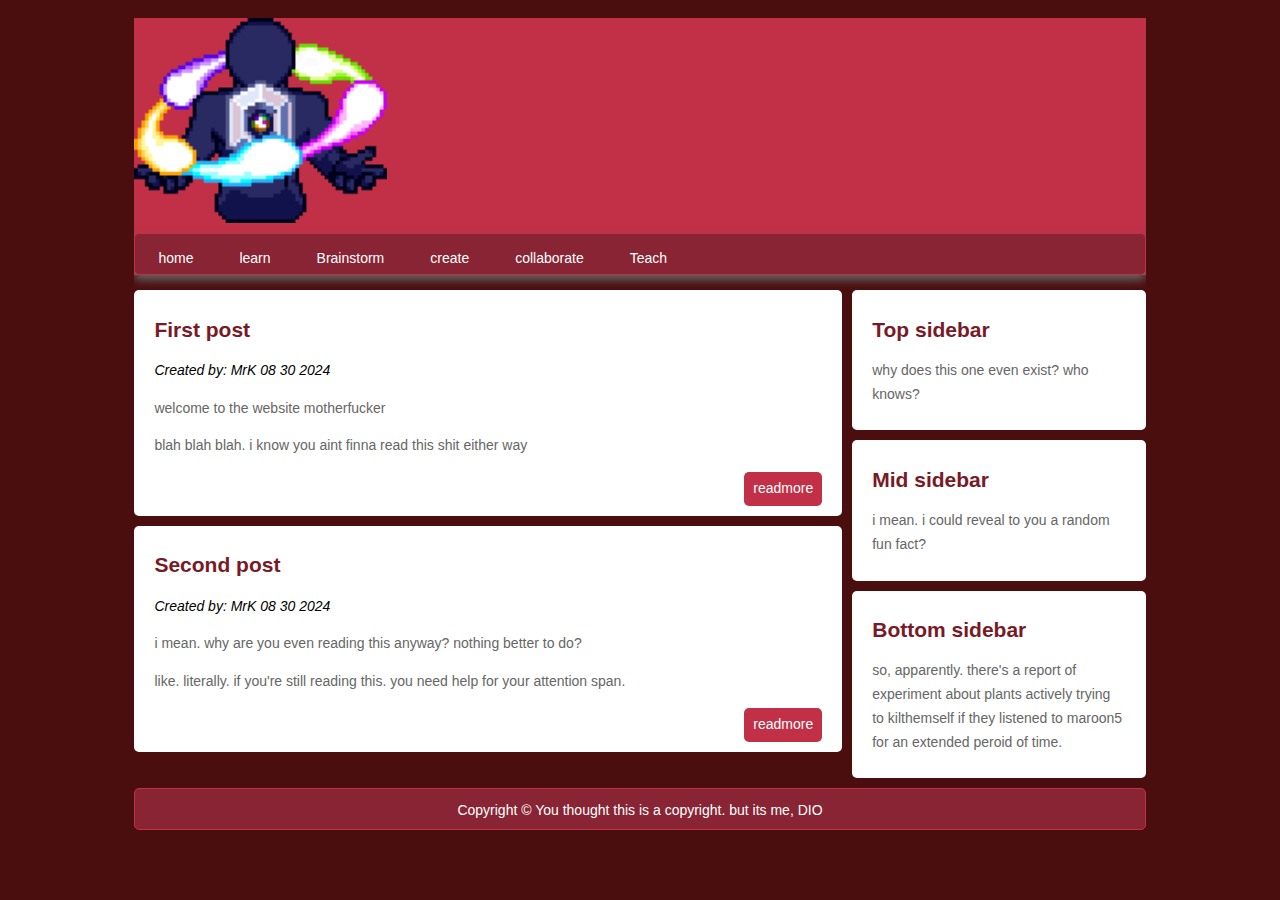
<file: index.html>
<!DOCTYPE html>
<html lang="en">
<head>
    <meta charset="UTF-8">
    <meta name="viewport" content="width=device-width, initial-scale=1.0">
    <meta http-equiv="X-UA_Compatible" content="IE=edge">
    <link rel="stylesheet" href="index.css" type="text/css">
    <meta name="viewport" content="width=device-width">
    <title>responsive</title>
</head>
<body>
    <div id="output_width"></div>
    <div id="container">
        <header class="main_header">
            <img id="logo" src="img/Soul_of_Eternity.gif" alt="XDDDDDDDDD">
            <nav class="main_nav">
                <ul>
                    <li><a class="active" href="#">home</a></li>
                    <li><a href="#">learn</a></li>
                    <li><a href="#">Brainstorm</a></li>
                    <li><a href="#">create</a></li>
                    <li><a href="#">collaborate</a></li>
                    <li><a href="#">Teach</a></li>
                </ul>
            </nav>
        </header>
        <div id="main">
        <div id="content">
        <article class="art1">
            <header class="art_header">
                <h2 class="title"><a href="#">First post</a></h2>
                <span>Created by: MrK 08 30 2024</span>
            </header>
            <p>welcome to the website motherfucker</p>
            <p>blah blah blah. i know you aint finna read this shit either way</p>
            <a href="#" class="readmore">readmore</a>
        </article>
        <article class="art2">
            <header class="art_header">
                <h2 class="title"><a href="#">Second post</a></h2>
                <span>Created by: MrK 08 30 2024</span>
            </header>
            <p>i mean. why are you even reading this anyway? nothing better to do?</p>
            <p>like. literally. if you're still reading this. you need help for your attention span.</p>
            <a href="#" class="readmore">readmore</a>
        </article>
        </div>
        </div>
        <aside id="sidebar">
    <div class="block">
        <h2>Top sidebar</h2>
        <p>why does this one even exist? who knows?</p>
    </div>
    <div class="block">
        <h2>Mid sidebar</h2>
        <p>i mean. i could reveal to you a random fun fact?</p>
    </div>
    <div class="block">
        <h2>Bottom sidebar</h2>
        <p>so, apparently. there's a report of experiment about plants actively trying to kilthemself if they listened to maroon5 for an extended peroid of time.</p>
    </div>
        </aside>
        <div class="clr"></div>
        <footer>
        <p>Copyright &copy; You thought this is a copyright. but its me, DIO</p>
        </footer>
    </div>
</body>
</html>
</file>
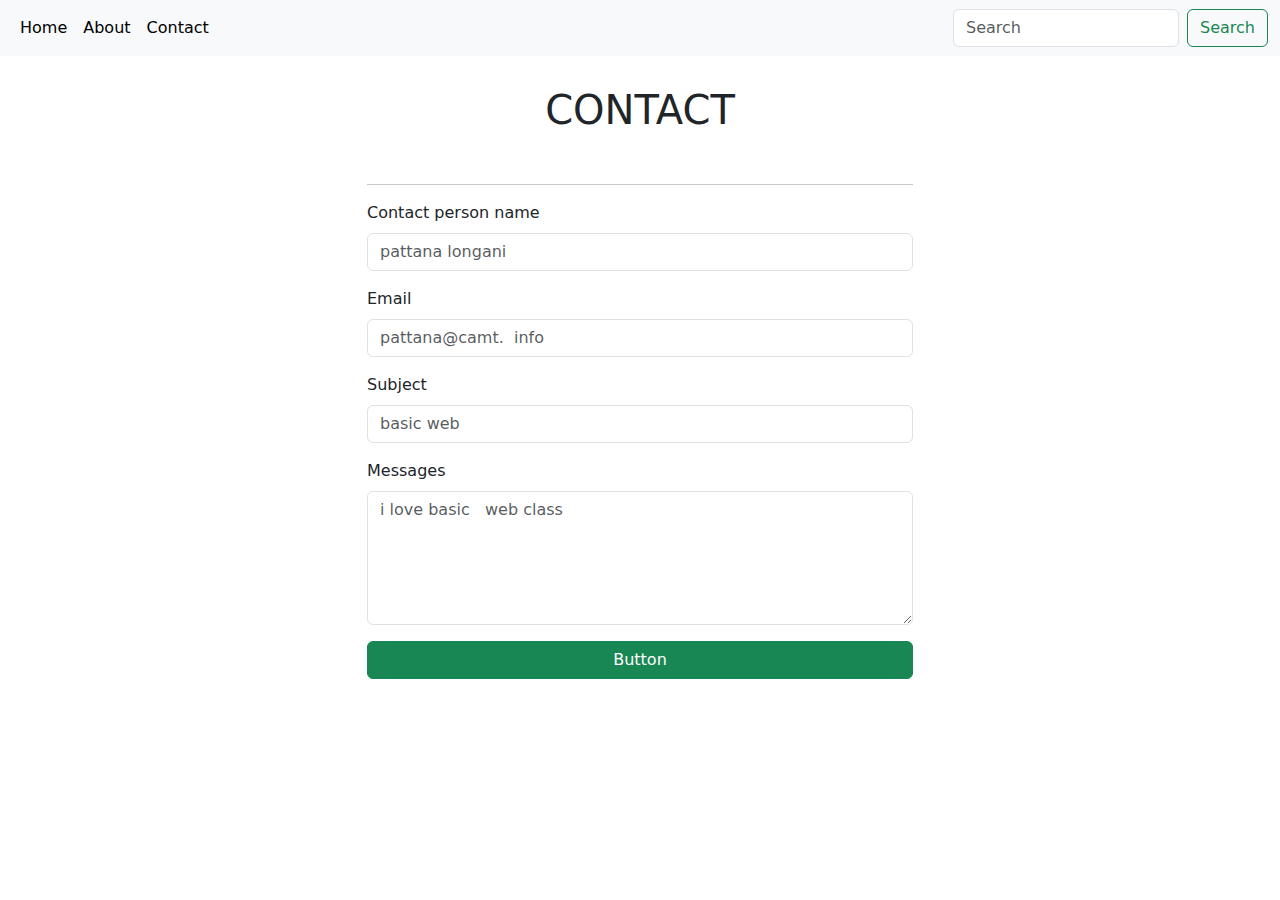
<file: bootstrap/contact.html>
<!DOCTYPE html>
<html lang="en">
<head>
    <meta charset="UTF-8">
    <meta name="viewport" content="width=device-width, initial-scale=1.0">
    <title>Document</title>
    <link
    href="https://cdn.jsdelivr.net/npm/bootstrap@5.3.3/dist/css/bootstrap.min.css"
    rel="stylesheet"
    integrity="sha384-QWTKZyjpPEjISv5WaRU9OFeRpok6YctnYmDr5pNlyT2bRjXh0JMhjY6hW+ALEwIH"
    crossorigin="anonymous"
  />
  <script
    src="https://cdn.jsdelivr.net/npm/bootstrap@5.3.3/dist/js/bootstrap.bundle.min.js"
    integrity="sha384-YvpcrYf0tY3lHB60NNkmXc5s9fDVZLESaAA55NDzOxhy9GkcIdslK1eN7N6jIeHz"
    crossorigin="anonymous"
  ></script>
</head>
<body>
    <nav class="navbar navbar-expand-lg bg-body-tertiary">
        <div class="container-fluid">
          <!-- <a class="navbar-brand" href="#">Navbar</a> -->
          <button
            class="navbar-toggler"
            type="button"
            data-bs-toggle="collapse"
            data-bs-target="#navbarSupportedContent"
            aria-controls="navbarSupportedContent"
            aria-expanded="false"
            aria-label="Toggle navigation"
          >
            <span class="navbar-toggler-icon"></span>
          </button>
          <div class="collapse navbar-collapse" id="navbarSupportedContent">
            <ul class="navbar-nav me-auto mb-2 mb-lg-0">
              <li class="nav-item">
                <a class="nav-link active" aria-current="page" href="bootstrap.html">Home</a>
              </li>
              <li class="nav-item">
                <a class="nav-link active" aria-current="page" href="#">About</a>
              </li>
              <li class="nav-item">
                <a class="nav-link active" aria-current="page" href="contact.html">Contact</a>
              </li>
              <!-- <li class="nav-item">
                <a class="nav-link" href="#">Link</a>
              </li> -->
              <!-- <li class="nav-item dropdown">
                <a
                  class="nav-link dropdown-toggle"
                  href="#"
                  role="button"
                  data-bs-toggle="dropdown"
                  aria-expanded="false"
                >
                  Dropdown
                </a> -->
                <!-- <ul class="dropdown-menu">
                  <li><a class="dropdown-item" href="#">Action</a></li>
                  <li><a class="dropdown-item" href="#">Another action</a></li>
                  <li><hr class="dropdown-divider" /></li>
                  <li>
                    <a class="dropdown-item" href="#">Something else here</a>
                  </li>
                </ul>
              </li>
              <li class="nav-item">
                <a class="nav-link disabled" aria-disabled="true">Disabled</a>
              </li> -->
            </ul>
            <form class="d-flex" role="search">
              <input
                class="form-control me-2"
                type="search"
                placeholder="Search"
                aria-label="Search"
              />
              <button class="btn btn-outline-success" type="submit">
                Search
              </button>
            </form>
          </div>
        </div>
      </nav>
        <div class="container">
        <div class="row justify-content-center" style="margin-top: 30px;">
            <div class="col-6">
            <h1 class="text-center" style="margin-bottom: 50px;">CONTACT</h1>
                <hr>
                <form action="">
                  <div class="mb-3">
                    <label for="formGroupExampleInput" class="form-label">Contact person name</label>
                    <input type="text" class="form-control" id="formGroupExampleInput" placeholder="pattana longani">
                  </div>
                  <div class="mb-3">
                    <label for="formGroupExampleInput2" class="form-label">Email</label>
                    <input type="text" class="form-control" id="formGroupExampleInput2" placeholder="pattana@camt.  info">
                  </div>
                  <div class="mb-3">
                    <label for="formGroupExampleInput" class="form-label">Subject</label>
                    <input type="text" class="form-control" id="formGroupExampleInput3" placeholder="basic web">
                  </div>
                  <div class="mb-3">
                    <label for="formGroupExampleInput2" class="form-label">Messages</label>
                    <textarea rows="5" class="form-control" id="formGroupExampleInput4" placeholder="i love basic   web class"></textarea>
                  </div>    
                </form>
                <div class="d-grid gap-2">
                    <button class="btn btn-success">Button</button>
                </div>
           </div>            
        </div>
    </div>
      <script
      src="https://cdn.jsdelivr.net/npm/bootstrap@5.3.3/dist/js/bootstrap.min.js"
      integrity="sha384-0pUGZvbkm6XF6gxjEnlmuGrJXVbNuzT9qBBavbLwCsOGabYfZo0T0to5eqruptLy"
      crossorigin="anonymous"
    ></script>
</body>
</html>
</file>
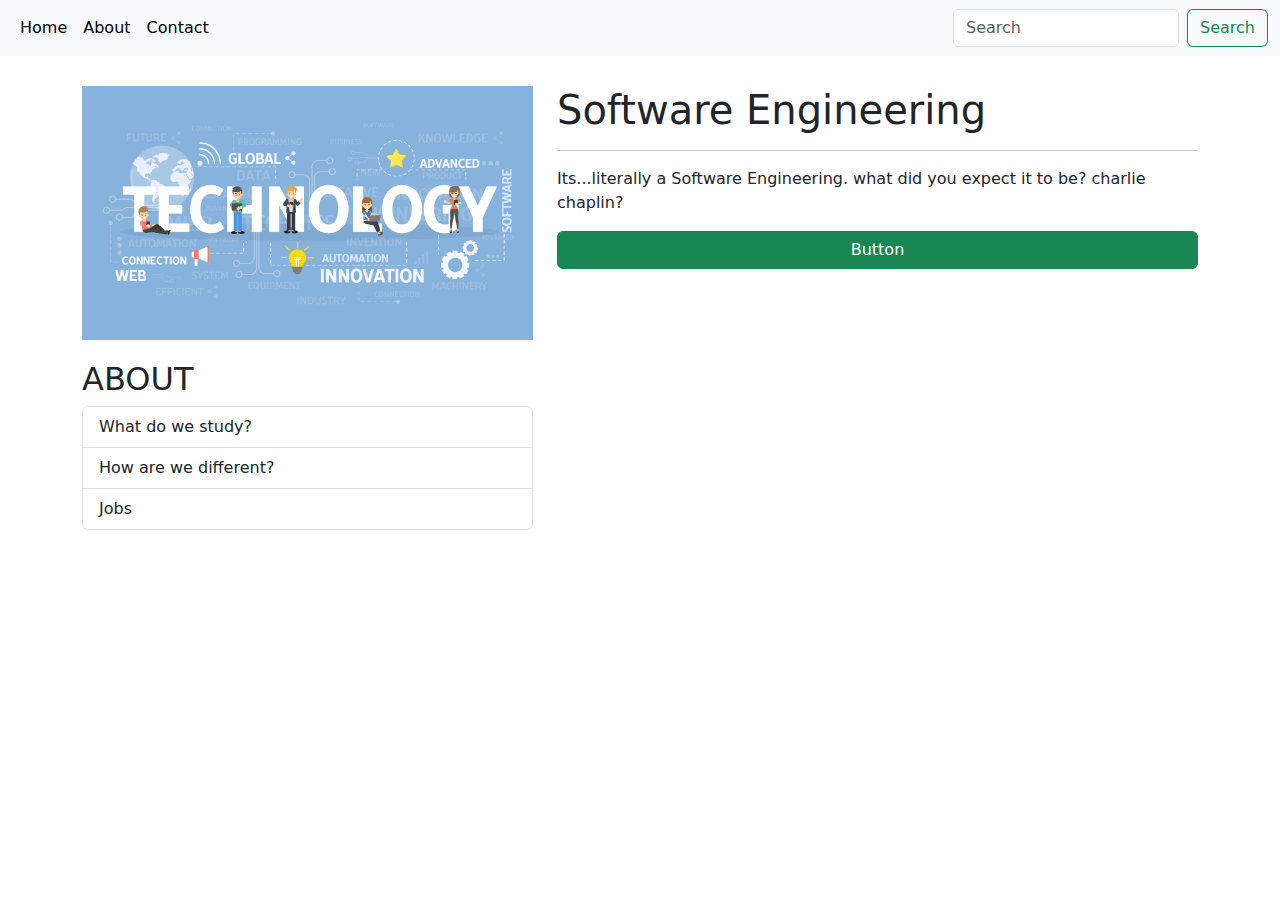
<file: bootstrap/se.html>
<!DOCTYPE html>
<html lang="en">
  <head>
    <meta charset="UTF-8" />
    <meta name="viewport" content="width=device-width, initial-scale=1.0" />
    <title>S E</title>
    <link
      href="https://cdn.jsdelivr.net/npm/bootstrap@5.3.3/dist/css/bootstrap.min.css"
      rel="stylesheet"
      integrity="sha384-QWTKZyjpPEjISv5WaRU9OFeRpok6YctnYmDr5pNlyT2bRjXh0JMhjY6hW+ALEwIH"
      crossorigin="anonymous"
    />
    <script
      src="https://cdn.jsdelivr.net/npm/bootstrap@5.3.3/dist/js/bootstrap.bundle.min.js"
      integrity="sha384-YvpcrYf0tY3lHB60NNkmXc5s9fDVZLESaAA55NDzOxhy9GkcIdslK1eN7N6jIeHz"
      crossorigin="anonymous"
    ></script>
  </head>
<body>
    <nav class="navbar navbar-expand-lg bg-body-tertiary">
        <div class="container-fluid">
          <!-- <a class="navbar-brand" href="#">Navbar</a> -->
          <button
            class="navbar-toggler"
            type="button"
            data-bs-toggle="collapse"
            data-bs-target="#navbarSupportedContent"
            aria-controls="navbarSupportedContent"
            aria-expanded="false"
            aria-label="Toggle navigation"
          >
            <span class="navbar-toggler-icon"></span>
          </button>
          <div class="collapse navbar-collapse" id="navbarSupportedContent">
            <ul class="navbar-nav me-auto mb-2 mb-lg-0">
              <li class="nav-item">
                <a class="nav-link active" aria-current="page" href="bootstrap.html">Home</a>
              </li>
              <li class="nav-item">
                <a class="nav-link active" aria-current="page" href="#">About</a>
              </li>
              <li class="nav-item">
                <a class="nav-link active" aria-current="page" href="contact.html">Contact</a>
              </li>
              <!-- <li class="nav-item">
                <a class="nav-link" href="#">Link</a>
              </li> -->
              <!-- <li class="nav-item dropdown">
                <a
                  class="nav-link dropdown-toggle"
                  href="#"
                  role="button"
                  data-bs-toggle="dropdown"
                  aria-expanded="false"
                >
                  Dropdown
                </a> -->
                <!-- <ul class="dropdown-menu">
                  <li><a class="dropdown-item" href="#">Action</a></li>
                  <li><a class="dropdown-item" href="#">Another action</a></li>
                  <li><hr class="dropdown-divider" /></li>
                  <li>
                    <a class="dropdown-item" href="#">Something else here</a>
                  </li>
                </ul>
              </li>
              <li class="nav-item">
                <a class="nav-link disabled" aria-disabled="true">Disabled</a>
              </li> -->
            </ul>
            <form class="d-flex" role="search">
              <input
                class="form-control me-2"
                type="search"
                placeholder="Search"
                aria-label="Search"
              />
              <button class="btn btn-outline-success" type="submit">
                Search
              </button>
            </form>
          </div>
        </div>
      </nav>
    <!-- <div class="container text-center" style="background-color: pink; border: 1px solid;">
        <div class="row">
          <div class="col" style="border: 1px solid;">
            1 of 3
          </div>
          <div class="col-6" style="border: 1px solid;">
            2 of 3 (wider)
          </div>
          <div class="col" style="border: 1px solid;">
            3 of 3
          </div>
        </div>
        <div class="row">
          <div class="col" style="border: 1px solid;">
            1 of 3
          </div>
          <div class="col-5" style="border: 1px solid;">
            2 of 3 (wider)
          </div>
          <div class="col" style="border: 1px solid;">
            3 of 3
          </div>
        </div>
      </div> -->
    <div class="container" style="margin-top: 30px;">
        <div class="row">
            <div class="col-5">
                <img class="img-fluid" src="../img/SE.jpg" alt="">
                <h2 class="text-uppercase" style="margin-top: 20px;">About</h2>
                <ul class="list-group">
                    <li class="list-group-item">What do we study?</li>
                    <li class="list-group-item">How are we different?</li>
                    <li class="list-group-item">Jobs</li>
                </ul>
            </div>
            <div class="col-7">
                <h1>Software Engineering</h1>
                <hr>
                <p>
                    Its...literally a Software Engineering. what did you expect it to be? charlie chaplin?
                </p>
                <div class="d-grid gap-2">
                    <button class="btn btn-success">Button</button>
                </div>
            </div>
        </div>
    </div>
    <script
      src="https://cdn.jsdelivr.net/npm/bootstrap@5.3.3/dist/js/bootstrap.min.js"
      integrity="sha384-0pUGZvbkm6XF6gxjEnlmuGrJXVbNuzT9qBBavbLwCsOGabYfZo0T0to5eqruptLy"
      crossorigin="anonymous"
    ></script>
</body>
</html>
</file>
<file: index.css>
body{
    background: #4b0e0e;
    font-size: 87.5%;
    font-family: Arial, Helvetica, sans-serif;
    color: #666;
    line-height: 1.7em;
    text-align: left;
}
#container{
    width: 80%;
    margin: 0 auto;
    overflow: auto;
    clear: both;
}
.main_header #logo{
    width: 25%;
    margin: 10px 0;
    display: block;
    transition: width 2s;
}
#content{
    width: 70%;
    float: left;
    overflow: auto;
}
#sidebar{
    width: 30%;
    float: left;
}
a{
    text-decoration: none;
    color: #781a26;
}
a:hover{
    color: #666;
}
h2{
    color: #781a26;
}
.clr{
    clear: both;
}
.main_header .main_nav{
    background: #882433;
    height: 40px;
    border-radius: 5px;
    border: 1px #c13046 solid;
    box-shadow: 0 5px 10px #666;
}
.main_header .main_nav ul{
    list-style: none;
    margin: 0;
    padding: 0;
}
.main_header .main_nav li{
    color: white;
    display: inline;
    float: left;
    margin: 3px;
}
.main_header .main_nav li a{
    color: white;
    display: inline-block;
    padding: 10px 20px;
    height: 20px;
}
.main_header ,.main_nav a:hover, .main .main_nav li a:active{
    background: #c13046;
    color: #666;
    border: 5px;
}
#content article{
    border-radius: 5px;
    background: white;
    overflow: auto;
    padding: 10px 20px;
    margin-top: 10px;
}
#content article span{
    font-style: italic;
    color: black;
}
#content a.readmore{
    display: block;
    float: right;
    color: white;
    padding: 5px 9px;
    background: #c13046;
    border-radius: 5px;
}
#content a.readmore:hover{
    background: black;
}
#sidebar .block{
    border-radius: 5px;
    background: white;
    overflow: auto;
    padding: 10px 20px;
    margin: 10px 0 0 10px;
}
footer{
    background: #882433;
    height: 40px;
    border: 1px solid #c13046;
    margin-top: 10px;
    border-radius: 5px;
}
footer p{
    color: white;
    margin: 0;
    padding: 10px 0 0 0;
    text-align: center;
}
@media only screen and (min-width: 768px) and (max-width: 986px){
    #container{
        width: 95%;
    }
    .main_header img#logo{
        margin: auto;
        display: block;
        width: 25%;
        transition: width 2s;
    }
    #content{
        width: 100%;
        float: none;
        overflow: auto;
        transition: width 1s;
    }
    #sidebar{
        width: 100%;
        float: none;
    }
    #sidebar .block{
        border-radius: 5px;
        background: white;
        overflow: auto;
        padding: 10px 15px;
        margin: 10px 0 0 0;
    }
    #container{
        width: 95%;
    }
    .main_header .main_nav{
        height: auto;
        display: block;
        overflow: auto;
        transition: width 1s;
    }
    .main_header .main_nav ul{
        padding: 2% 1%;
        text-align: center;
        width: 98%;
    }
    .main_header .main_nav li{
        display: block;
        float: none;
        margin-right: 0;
        width: 100%;
        border-bottom: 1px solid #a3293b;
    }
    .main_header .main_nav li a{
        margin-bottom: 2px;
        text-align: center;
    }
    .main_header .main_nav li a:hover, .main_header .main_nav li a:active{
        display: block;
    }
}
@media only screen and (min-width: 569px) and (max-width: 764px){
    #container{
        width: 95%;
    }
    .main_header #logo{
        margin: auto;
        display: block;
        width: 35%;
    }
    .main_header .main_nav{
        height: auto;
        display: block;
        overflow: hidden;
        width: 99%;
        transition: width 1s;
    }
    #content{
        width: 100%;
        float: none;
    }
    #sidebar{
        width: 100%;
        float: none;
        overflow: auto;
        transition: width 1s;
    }
    #sidebar .block{
        margin-left: 0;
    }
}
</file>
